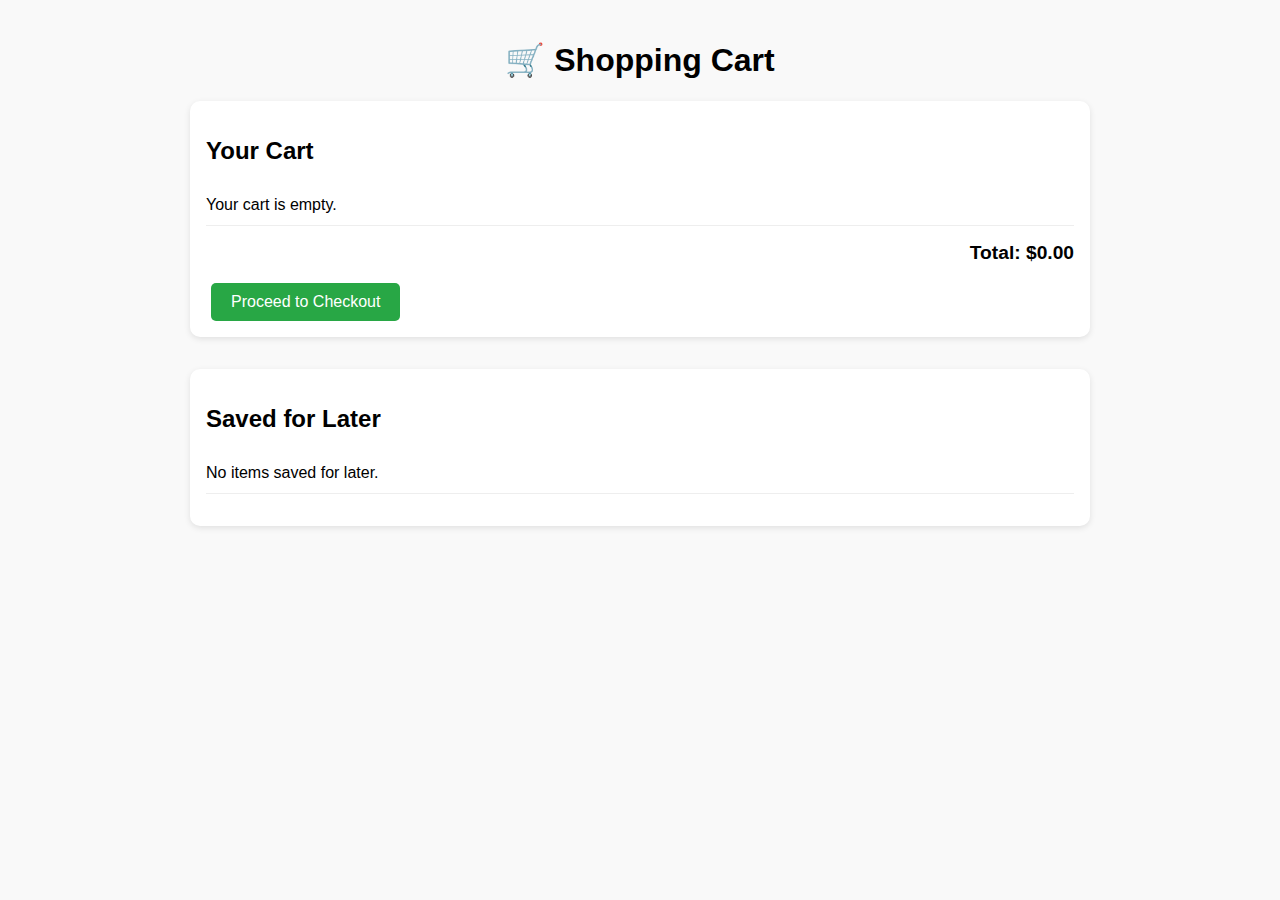
<file: cart.html>
<!DOCTYPE html>
<html lang="en">
<head>
  <meta charset="UTF-8">
  <meta name="viewport" content="width=device-width, initial-scale=1.0">
  <title>My Cart</title>
  <style>
    body { font-family: Arial, sans-serif; background:#f9f9f9; margin:0; padding:20px; }
    h1 { text-align:center; }
    .container { max-width: 900px; margin:auto; }
    .section { background:#fff; padding:1rem; margin-bottom:2rem; border-radius:10px; box-shadow:0 2px 6px rgba(0,0,0,0.1);}
    ul { list-style:none; padding:0; }
    li { display:flex; justify-content:space-between; align-items:center; padding:0.7rem 0; border-bottom:1px solid #eee; }
    li img { width:60px; height:60px; object-fit:cover; margin-right:10px; border-radius:8px; }
    .item-info { display:flex; align-items:center; }
    button { background:#ff3f6c; color:white; border:none; padding:6px 12px; border-radius:5px; cursor:pointer; margin-left:5px; }
    button:hover { background:#e63a61; }
    .total { font-weight:bold; font-size:1.2rem; margin-top:1rem; text-align:right; }
    .checkout-btn { background:#28a745; padding:10px 20px; font-size:1rem; }
    .checkout-btn:hover { background:#218838; }
  </style>
</head>
<body>
  <div class="container">
    <h1>🛒 Shopping Cart</h1>

    <!-- Cart Items -->
    <div class="section">
      <h2>Your Cart</h2>
      <ul id="cartItems"></ul>
      <p class="total">Total: $<span id="cartTotal">0</span></p>
      <button class="checkout-btn" onclick="goToCheckout()">Proceed to Checkout</button>
    </div>

    <!-- Save for Later -->
    <div class="section">
      <h2>Saved for Later</h2>
      <ul id="savedItems"></ul>
    </div>
  </div>

  <script>
    let cart = JSON.parse(localStorage.getItem("cart")) || [];
    let saved = JSON.parse(localStorage.getItem("saved")) || [];

    function renderCart() {
      const cartItems = document.getElementById("cartItems");
      const savedItems = document.getElementById("savedItems");
      const cartTotal = document.getElementById("cartTotal");

      cartItems.innerHTML = "";
      savedItems.innerHTML = "";
      let total = 0;

      // Render Cart
      if (cart.length === 0) {
        cartItems.innerHTML = "<li>Your cart is empty.</li>";
      } else {
        cart.forEach((item, index) => {
          total += item.price;
          const li = document.createElement("li");
          li.innerHTML = `
            <div class="item-info">
              <img src="${item.img}" alt="${item.name}">
              <span>${item.name} - $${item.price}</span>
            </div>
            <div>
              <button onclick="saveForLater(${index})">Save for Later</button>
              <button onclick="removeFromCart(${index})">Remove</button>
            </div>
          `;
          cartItems.appendChild(li);
        });
      }

      cartTotal.textContent = total.toFixed(2);

      // Render Saved
      if (saved.length === 0) {
        savedItems.innerHTML = "<li>No items saved for later.</li>";
      } else {
        saved.forEach((item, index) => {
          const li = document.createElement("li");
          li.innerHTML = `
            <div class="item-info">
              <img src="${item.img}" alt="${item.name}">
              <span>${item.name} - $${item.price}</span>
            </div>
            <div>
              <button onclick="moveToCart(${index})">Move to Cart</button>
              <button onclick="removeFromSaved(${index})">Remove</button>
            </div>
          `;
          savedItems.appendChild(li);
        });
      }
    }

    // Cart Functions
    function removeFromCart(index) {
      cart.splice(index, 1);
      localStorage.setItem("cart", JSON.stringify(cart));
      renderCart();
    }

    function saveForLater(index) {
      saved.push(cart[index]);
      cart.splice(index, 1);
      localStorage.setItem("cart", JSON.stringify(cart));
      localStorage.setItem("saved", JSON.stringify(saved));
      renderCart();
    }

    // Saved Functions
    function removeFromSaved(index) {
      saved.splice(index, 1);
      localStorage.setItem("saved", JSON.stringify(saved));
      renderCart();
    }

    function moveToCart(index) {
      cart.push(saved[index]);
      saved.splice(index, 1);
      localStorage.setItem("cart", JSON.stringify(cart));
      localStorage.setItem("saved", JSON.stringify(saved));
      renderCart();
    }

    function goToCheckout() {
      if (cart.length === 0) {
        alert("Your cart is empty!");
        return;
      }
      alert("Proceeding to checkout...");
      window.location.href = "checkout.html";
    }

    renderCart();
  </script>
</body>
</html>
</file>
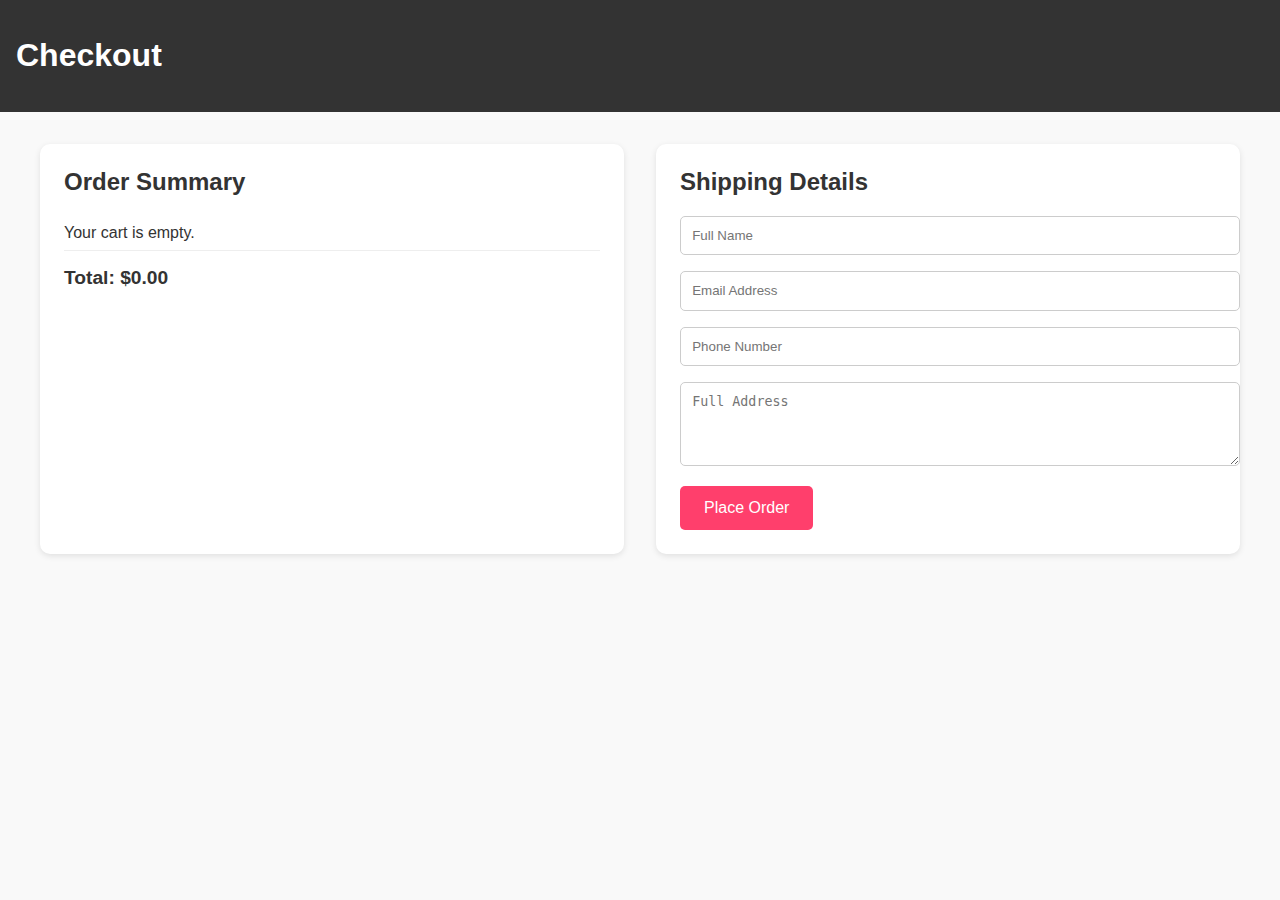
<file: checkout.html>
<!DOCTYPE html>
<html lang="en">
<head>
  <meta charset="UTF-8" />
  <meta name="viewport" content="width=device-width, initial-scale=1.0" />
  <title>Checkout - My E-Commerce Store</title>
  <link rel="stylesheet" href="style.css" />
  <style>
    body {
      font-family: Arial, sans-serif;
      margin: 0;
      padding: 0;
      background: #f9f9f9;
    }
    header {
      background: #333;
      color: #fff;
      padding: 1rem;
      text-align: center;
    }
    .checkout-container {
      display: flex;
      max-width: 1200px;
      margin: 2rem auto;
      gap: 2rem;
    }
    .order-summary, .shipping-details {
      background: #fff;
      padding: 1.5rem;
      border-radius: 10px;
      flex: 1;
      box-shadow: 0 2px 6px rgba(0,0,0,0.1);
    }
    h2 {
      margin-top: 0;
    }
    ul {
      list-style: none;
      padding: 0;
    }
    li {
      display: flex;
      justify-content: space-between;
      padding: 0.5rem 0;
      border-bottom: 1px solid #eee;
    }
    .total {
      font-weight: bold;
      font-size: 1.2rem;
      margin-top: 1rem;
    }
    form input, form textarea {
      width: 100%;
      padding: 0.7rem;
      margin-bottom: 1rem;
      border: 1px solid #ccc;
      border-radius: 5px;
    }
    button {
      background: #ff3f6c;
      color: white;
      padding: 0.8rem 1.5rem;
      border: none;
      border-radius: 5px;
      cursor: pointer;
      font-size: 1rem;
    }
    button:hover {
      background: #e63a61;
    }
  </style>
</head>
<body>
  <header>
    <h1>Checkout</h1>
  </header>

  <div class="checkout-container">
    <!-- Order Summary -->
    <div class="order-summary">
      <h2>Order Summary</h2>
      <ul id="checkoutItems"></ul>
      <p class="total">Total: $<span id="checkoutTotal">0</span></p>
    </div>

    <!-- Shipping Details -->
    <div class="shipping-details">
      <h2>Shipping Details</h2>
      <form id="checkoutForm">
        <input type="text" id="name" placeholder="Full Name" required />
        <input type="text" id="email" placeholder="Email Address" required />
        <input type="text" id="phone" placeholder="Phone Number" required />
        <textarea id="address" rows="4" placeholder="Full Address" required></textarea>
        <button type="submit">Place Order</button>
      </form>
    </div>
  </div>

  <script>
    let cart = JSON.parse(localStorage.getItem("cart")) || [];
    let total = 0;

    const checkoutItems = document.getElementById("checkoutItems");
    const checkoutTotal = document.getElementById("checkoutTotal");

    function renderCheckout() {
      checkoutItems.innerHTML = "";
      total = 0;

      if (cart.length === 0) {
        checkoutItems.innerHTML = "<li>Your cart is empty.</li>";
      } else {
        cart.forEach(item => {
          total += item.price;
          const li = document.createElement("li");
          li.innerHTML = `<span>${item.name}</span><span>$${item.price}</span>`;
          checkoutItems.appendChild(li);
        });
      }
      checkoutTotal.textContent = total.toFixed(2);
    }

    // Handle form submission
    document.getElementById("checkoutForm").addEventListener("submit", function(e) {
      e.preventDefault();

      if (cart.length === 0) {
        alert("Your cart is empty!");
        return;
      }

      const name = document.getElementById("name").value;
      const email = document.getElementById("email").value;
      const phone = document.getElementById("phone").value;
      const address = document.getElementById("address").value;

      alert(`✅ Thank you, ${name}! Your order for $${total.toFixed(2)} has been placed.\nWe’ll deliver to: ${address}`);

      // Clear cart
      cart = [];
      localStorage.removeItem("cart");

      // Redirect back to homepage
      window.location.href = "index.html";
    });

    renderCheckout();
  </script>
</body>
</html>
</file>
<file: style.css>
body {
  font-family: Arial, sans-serif;
  margin: 0;
  padding: 0;
  background: #f9f9f9;
  color: #333;
}

header {
  background: #0077cc;
  color: #fff;
  padding: 1rem;
  display: flex;
  align-items: center;
  justify-content: space-between;
  gap: 1rem;
}

header input {
  padding: 0.5rem;
  width: 200px;
  border-radius: 4px;
  border: none;
}

header button {
  padding: 0.5rem 1rem;
  border: none;
  background: #fff;
  cursor: pointer;
  border-radius: 4px;
  transition: background 0.2s;
}

header button:hover {
  background: #ddd;
}

.filters {
  padding: 1rem;
  background: #eee;
}

main {
  padding: 1rem;
}

.product-list {
  display: grid;
 
  /* height: 220px;
  width:220px; */
   grid-template-columns: repeat(auto-fill, minmax(180px, 1fr)); 
  gap: 1rem;
}

.product {
  background: #fff;
  padding: 1rem;
  padding: 3px;
  border-radius: 8px;
  box-shadow: 0 2px 5px rgba(0,0,0,0.1);
  text-align: center;
  transition: transform 0.2s;
}

.product:hover {
  transform: scale(1.03);
}

.product img {
  width: 100%;
  height: 180px;      /* fixed height for all product images */
  object-fit: cover;  /* crop image while keeping ratio */
  border-radius: 5px;


}

.product button {
  margin: 5px;
  padding: 0.5rem 1rem;
  border: none;
  background: #0077cc;
  color: #fff;
  cursor: pointer;
  border-radius: 5px;
  transition: background 0.2s;
}

.product button:hover {
  background: #005fa3;
}

/* Cart Sidebar (Hidden by Default) */
.sidebar {
  background: #fff;
  padding: 1rem;
  box-shadow: -3px 0 6px rgba(0,0,0,0.2);
  position: fixed;
  right: -320px;   /* hidden by default */
  top: 0;
  width: 300px;
  height: 100%;
  overflow-y: auto;
  transition: right 0.3s ease-in-out;
  z-index: 1000;
}

/* Open state for cart */
.sidebar.open {
  right: 0; /* slide into view */
}

/* Cart Header */
.sidebar h2 {
  margin-top: 0;
  display: flex;
  justify-content: space-between;
  align-items: center;
}

.sidebar button {
  background: #0077cc;
  color: #fff;
  border: none;
  padding: 0.4rem 0.8rem;
  border-radius: 4px;
  cursor: pointer;
  transition: background 0.2s;
}

.sidebar button:hover {
  background: #005fa3;
}

/* Overlay (dim background when cart is open) */
.overlay {
  position: fixed;
  top: 0;
  left: 0;
  width: 100%;
  height: 100%;
  background: rgba(0,0,0,0.5);
  z-index: 900;
  display: none;
}

.overlay.active {
  display: block;
}

footer {
  background: #0077cc;
  color: #fff;
  text-align: center;
  padding: 1rem;
  margin-top: 2rem;
}

/* Dark Mode */
body.dark {
  background: #222;
  color: #ddd;
}

body.dark header,
body.dark footer {
  background: #333;
}

body.dark .product {
  background: #444;
}

body.dark .sidebar {
  background: #2a2a2a;
  color: #fff;
}
/* Footer */
footer {
  background: #f1f1f1;
  padding: 2rem 1rem;
  color: #333;
  margin-top: 2rem;
}

.footer-container {
  display: grid;
  grid-template-columns: repeat(auto-fit, minmax(200px, 1fr));
  gap: 2rem;
  max-width: 1200px;
  margin: auto;
}

.footer-column h3 {
  margin-bottom: 1rem;
  font-size: 1rem;
  font-weight: bold;
}

.footer-column ul {
  list-style: none;
  padding: 0;
}

.footer-column ul li {
  margin: 0.5rem 0;
}

.footer-column ul li a {
  text-decoration: none;
  color: #555;
  font-size: 0.9rem;
}

.footer-column ul li a:hover {
  color: #0077cc;
}

.social-icons a {
  margin-right: 10px;
  font-size: 1.2rem;
  text-decoration: none;
  color: #333;
}

.social-icons a:hover {
  color: #0077cc;
}

.app-links img {
  width: 120px;
  margin: 5px 0;
  display: block;
}

.footer-bottom {
  text-align: center;
  margin-top: 2rem;
  font-size: 0.85rem;
  color: #777;
  border-top: 1px solid #ddd;
  padding-top: 1rem;
}

/* Dark mode footer */
body.dark footer {
  background: #333;
  color: #ddd;
}

body.dark .footer-column ul li a {
  color: #bbb;
}

body.dark .footer-column ul li a:hover {
  color: #fff;
}
.product-list {
  display: grid;
  grid-template-columns: repeat(4, 1fr); /* 4 products per row */
  gap: 20px; /* spacing between products */
  padding: 20px;
}

.product {
  border: 1px solid #ddd;
  padding: 15px;
  text-align: center;
  border-radius: 10px;
  background: #fff;
}

.product img {
  width: 100%;
  height: 200px;
  object-fit: cover;
  border-radius: 8px;
}
/* Hero Banner */
.hero {
  position: relative;
  width: 100%;
  max-height: 400px;
  overflow: hidden;
}

.carousel {
  position: relative;
}

.slides {
  display: none;
}

.slides img {
  width: 100%;
  height: 400px;
  object-fit: cover;
  border-radius: 6px;
}

/* Show active slide */
.slides.active {
  display: block;
}

/* Arrows */
.prev, .next {
  position: absolute;
  top: 50%;
  transform: translateY(-50%);
  background: rgba(0,0,0,0.5);
  color: #fff;
  border: none;
  padding: 10px 15px;
  cursor: pointer;
  border-radius: 50%;
}

.prev { left: 15px; }
.next { right: 15px; }

.prev:hover, .next:hover {
  background: rgba(0,0,0,0.8);
}
</file>
